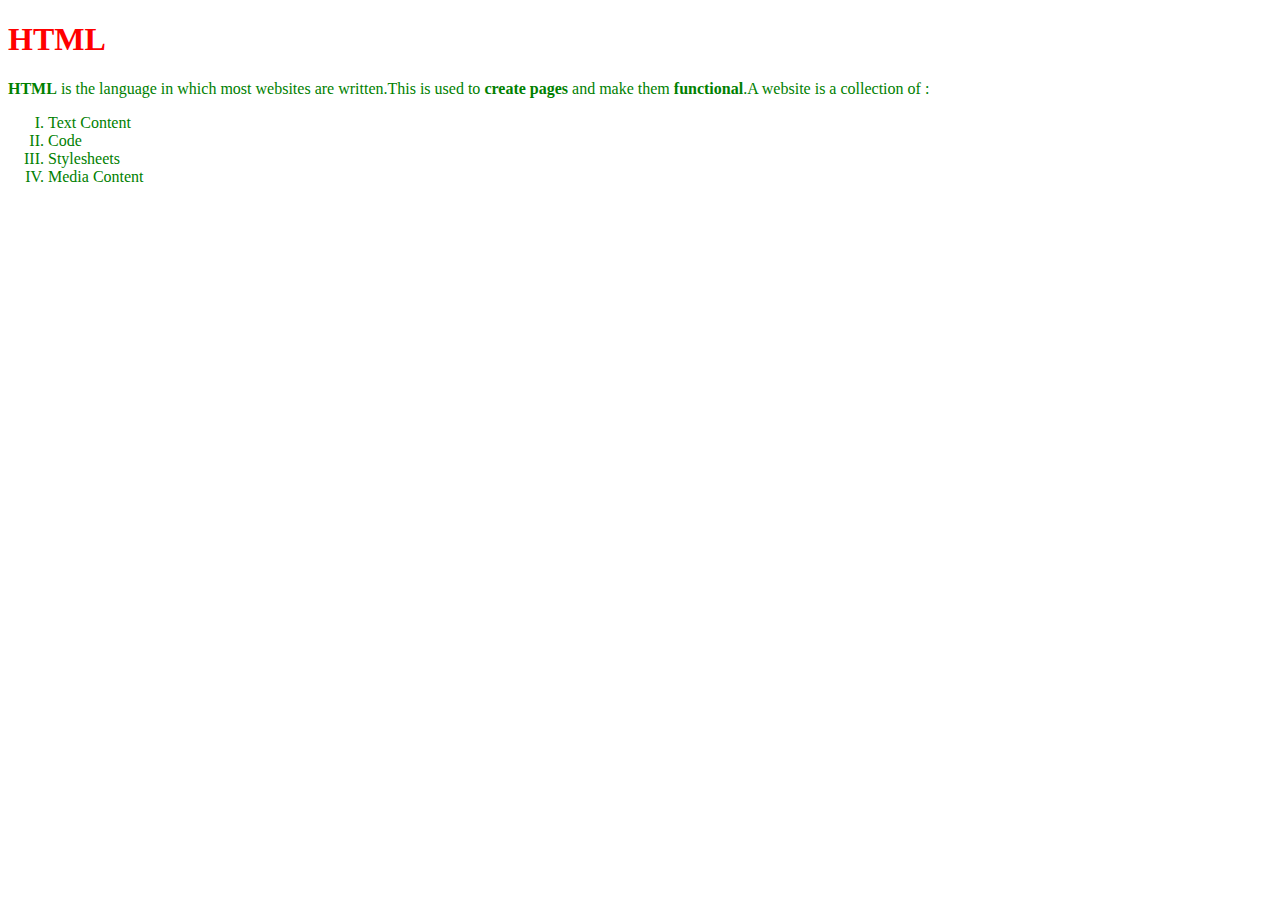
<file: index.html>
<!DOCTYPE html>
<html>
   <head>
	<title>My website</title>
	<link rel="stylesheet" href="style.css"/>
   </head>
   <body>
           <h1>HTML</h1>
	   <p> <b>HTML</b> is the language in which most websites are written.This is used to <b>create pages</b> and make them <b>functional</b>.A website is a collection of :</p>
	  
	   <ol type="I">
             <li>Text Content</li>
	     <li>Code</li>
   	     <li>Stylesheets</li>
	     <li>Media Content</li>
           </ol>
    </body>
    </html>
</file>
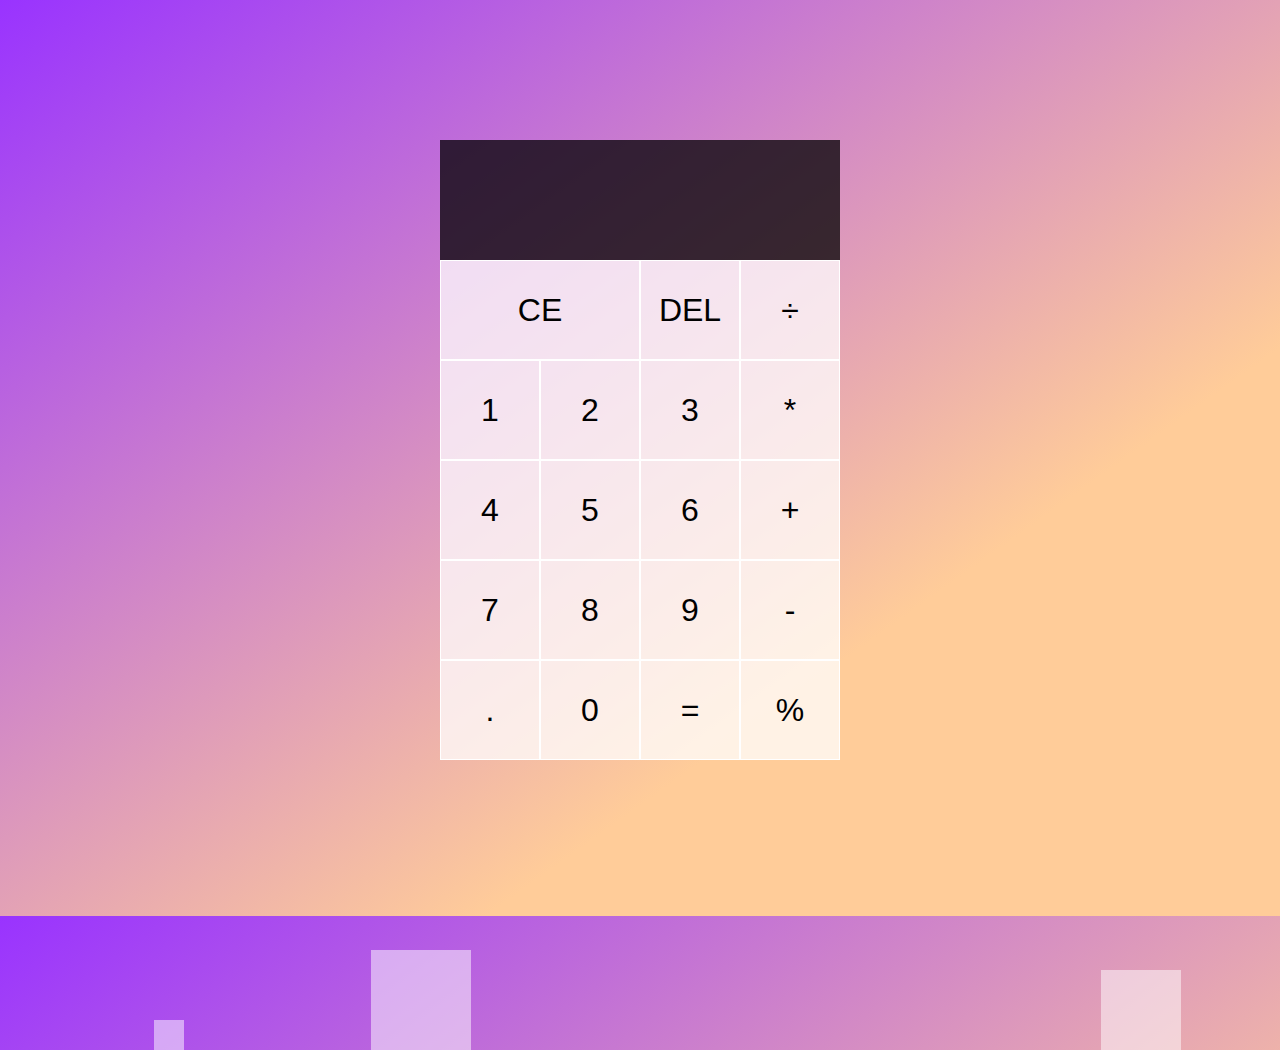
<file: session3-assignment/index.html>
<!DOCTYPE html>
<html >
<head>
  <meta charset="UTF-8">
  <title>Calculator App</title>
  <link href="style.css" rel="stylesheet">
  <script src="script.js" defer></script>
</head>
<body>
  <div class="calculator-grid">
    <div class="output">
      <div data-previous-operand class="previous-operand"></div>
      <div data-current-operand class="current-operand"></div>
    </div>
    <button data-all-clear class="span-two">CE</button>
    <button data-delete>DEL</button>
    <button data-operation>÷</button>
    <button data-number>1</button>
    <button data-number>2</button>
    <button data-number>3</button>
    <button data-operation>*</button>
    <button data-number>4</button>
    <button data-number>5</button>
    <button data-number>6</button>
    <button data-operation>+</button>
    <button data-number>7</button>
    <button data-number>8</button>
    <button data-number>9</button>
    <button data-operation>-</button>
    <button data-number>.</button>
    <button data-number>0</button>
    <button data-equals >=</button>
     <button data-operation>%</button>
    
  </div>

   <ul class="single-box">
            <li></li>
            <li></li>
            <li></li>
           
        </ul>
</body>
</html>
</file>
<file: style.css>
body{
	color:green;
   }
 h1{
   color:red;
}
</file>
<file: session3-assignment/style.css>
body {
  padding: 0;
  margin: 0;
  background: linear-gradient(to bottom right, #9933ff 0%, #ffcc99 69%);
}

.calculator-grid {
  display: grid;
  justify-content: center;
  align-content: center;
  min-height: 100vh;
  grid-template-columns: repeat(4, 100px);
  grid-template-rows: minmax(120px, auto) repeat(5, 100px);
}

.calculator-grid > button {
  cursor: pointer;
  font-size: 2rem;
  border: 1px solid white;
  outline: none;
  background-color: rgba(255, 255, 255, .75);
}

.calculator-grid > button:hover {
  background-color: rgba(255, 255, 255, .9);
}

.span-two {
  grid-column: span 2;
}

.output {
  grid-column: 1 / -1;
  background-color: rgba(0, 0, 0, .75);
  display: flex;
  align-items: flex-end;
  justify-content: space-around;
  flex-direction: column;
  padding: 10px;
  word-wrap: break-word;
  word-break: break-all;
}

.output .previous-operand {
  color: rgba(255, 255, 255, .75);
  font-size: 1.5rem;
}

.output .current-operand {
  color: white;
  font-size: 2.5rem;
}

.single-box li {
  position: absolute;
  display: block;
  list-style: none;
  width: 25px;
  height: 25px;
  background: rgba(255, 255, 255, 0.5);
  animation: animate 20s linear infinite;
  bottom: -150px;
}

.single-box li:nth-child(1) {
  left: 86%;
  width: 80px;
  height: 80px;
  animation-delay: 0s;
}
.single-box li:nth-child(2) {
  left: 12%;
  width: 30px;
  height: 30px;
  animation-delay: 1s;
  animation-duration: 10s;
}
.single-box li:nth-child(3) {
  left: 29%;
  width: 100px;
  height: 100px;
  animation-delay: 5s;
}

@keyframes animate {
  0% {
    transform: translateY(0) rotate(0deg);
    opacity: 1;
  }
  100% {
    transform: translateY(-800px) rotate(360deg);
    opacity: 0;
  }
}
</file>
